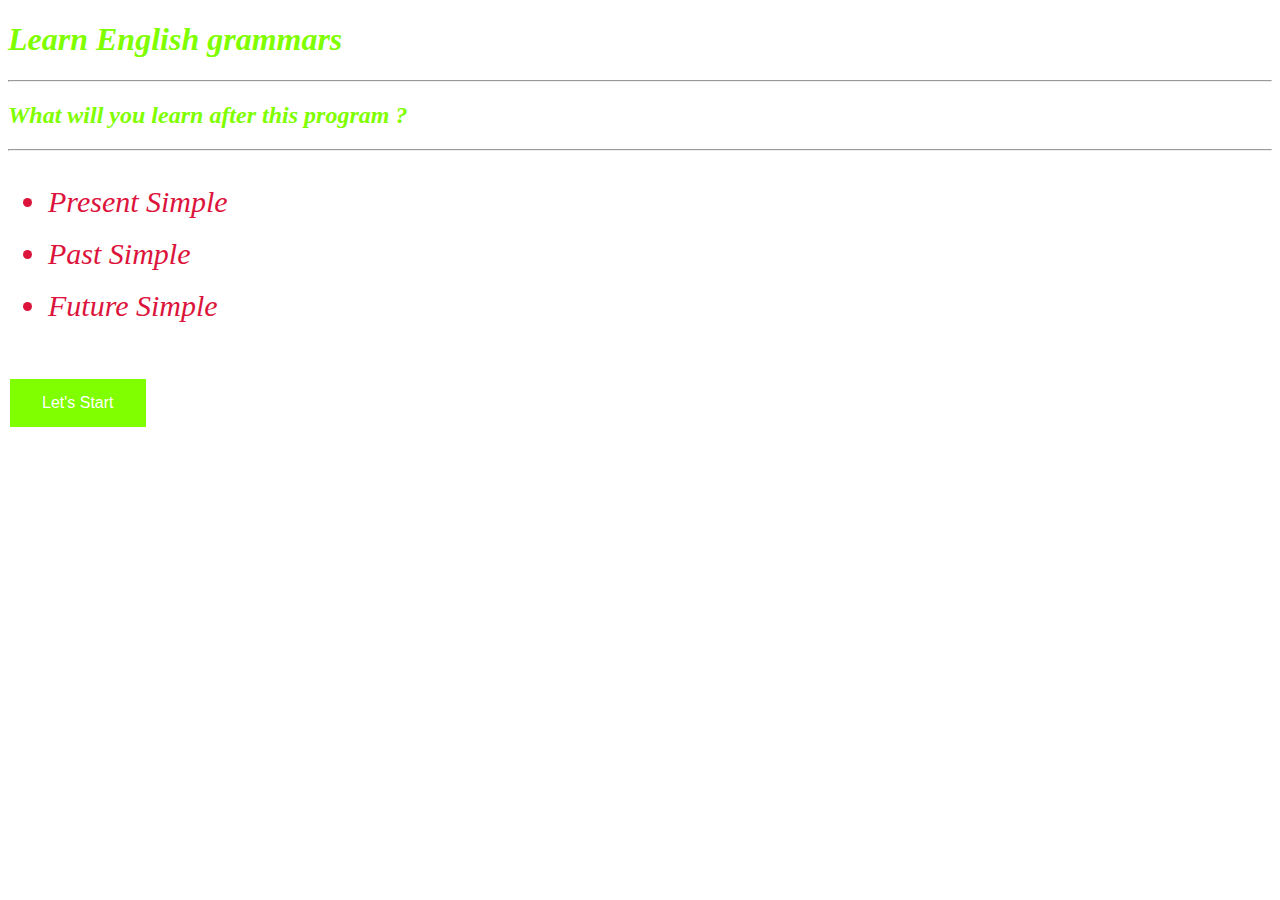
<file: index.html>
<!DOCTYPE html>
<html>
<head>
	<title></title>
	<link rel="stylesheet" type="text/css" href="style.css">
	<script
  src="https://code.jquery.com/jquery-3.5.1.min.js"
  integrity="sha256-9/aliU8dGd2tb6OSsuzixeV4y/faTqgFtohetphbbj0="
  crossorigin="anonymous"></script>
</head>
    <h1 id="header-1">Learn English grammars</h1>
    <hr>
<body>
	<h2>What will you learn after this program ?</h2>
		 <hr>
	<ul id="ul">
		
		  <br>
		<li id="li-1">Present Simple</li><br>
		<li id="li-2">Past Simple</li><br>
		<li id="li-3">Future Simple</li><br>
	</ul><br>
	<button id="start">Let's Start</button>

	




<script type="text/javascript" src="main.js"></script>
</body>
</html>
</file>
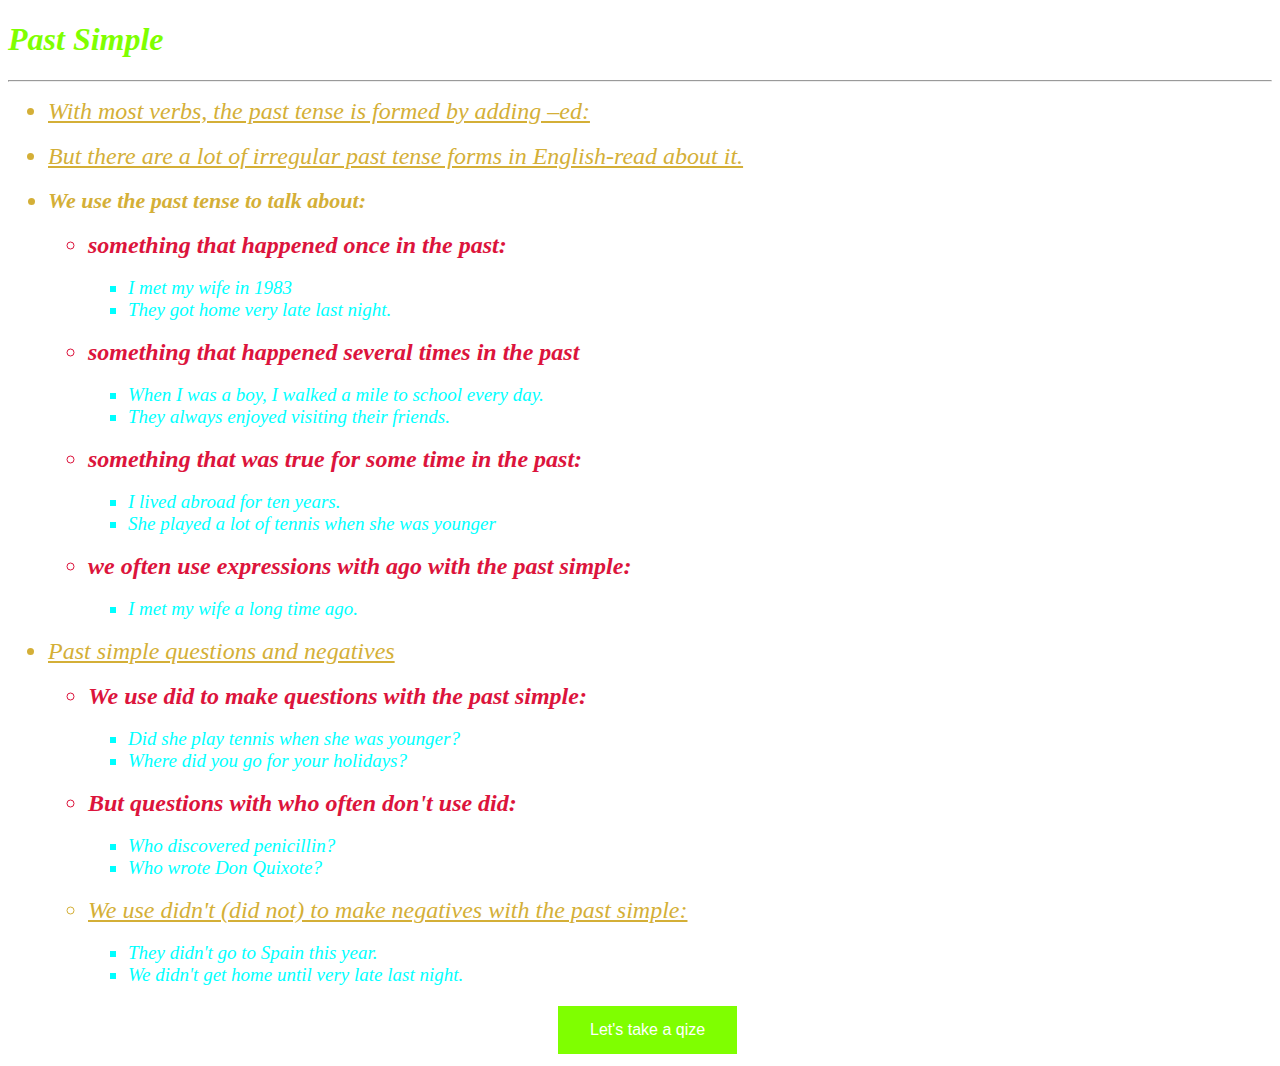
<file: past.html>
<!DOCTYPE html>
<html>
<head>
	<title></title>
	<link rel="stylesheet" type="text/css" href="past.css">
	<script
  src="https://code.jquery.com/jquery-3.5.1.min.js"
  integrity="sha256-9/aliU8dGd2tb6OSsuzixeV4y/faTqgFtohetphbbj0="
  crossorigin="anonymous"></script>
  <h1>Past Simple</h1>
  <hr>
</head>
<body>
	<ul>
		    <li class="list">With most verbs, the past tense is formed by adding –ed:</li><br>
		    <li class="list">But there are a lot of irregular past tense forms in English-read about it.</li><br>
		    <li class="li">We use the past tense to talk about:</li><br>
	<ul>
			<li class="use">something that happened once in the past:</li><br>
	<ul>
				<li class="ex">I met my wife in 1983</li>
				<li class="ex">They got home very late last night.</li><br>


	</ul>
			<li class="use">something that happened several times in the past</li><br>
	<ul>
				<li class="ex">When I was a boy, I walked a mile to school every day.</li>
				<li class="ex">They always enjoyed visiting their friends.</li><br>
	</ul>
			    <li class="use">something that was true for some time in the past:</li><br>
	<ul>
				<li class="ex">I lived abroad for ten years.</li>
				<li class="ex">She played a lot of tennis when she was younger</li><br>
	</ul>
			    <li class="use">we often use expressions with ago with the past simple:</li><br>
	<ul>
				<li class="ex">I met my wife a long time ago.</li><br>
	</ul>

	</ul>
		        <li class="list">Past simple questions and negatives</li><br>
	<ul>
			    <li class="use">We use did to make questions with the past simple:</li><br>
	<ul>
				<li class="ex">Did she play tennis when she was younger?</li>
				<li class="ex">Where did you go for your holidays?</li><br>
	</ul>
			    <li class="use">But questions with who often don't use did:</li><br>
	<ul>
				<li class="ex">Who discovered penicillin?</li>
				<li class="ex">Who wrote Don Quixote?</li><br>
	</ul>
			    <li class="list">We use didn't (did not) to make negatives with the past simple:</li><br>
	<ul>
				<li class="ex">They didn't go to Spain this year.</li>
				<li class="ex">We didn't get home until very late last night.</li>
	        </ul>
		</ul>
	</ul>





<button id="qize">Let's take a qize</button>



<script type="text/javascript" src="past.js"></script>
</body>
</html>
</file>
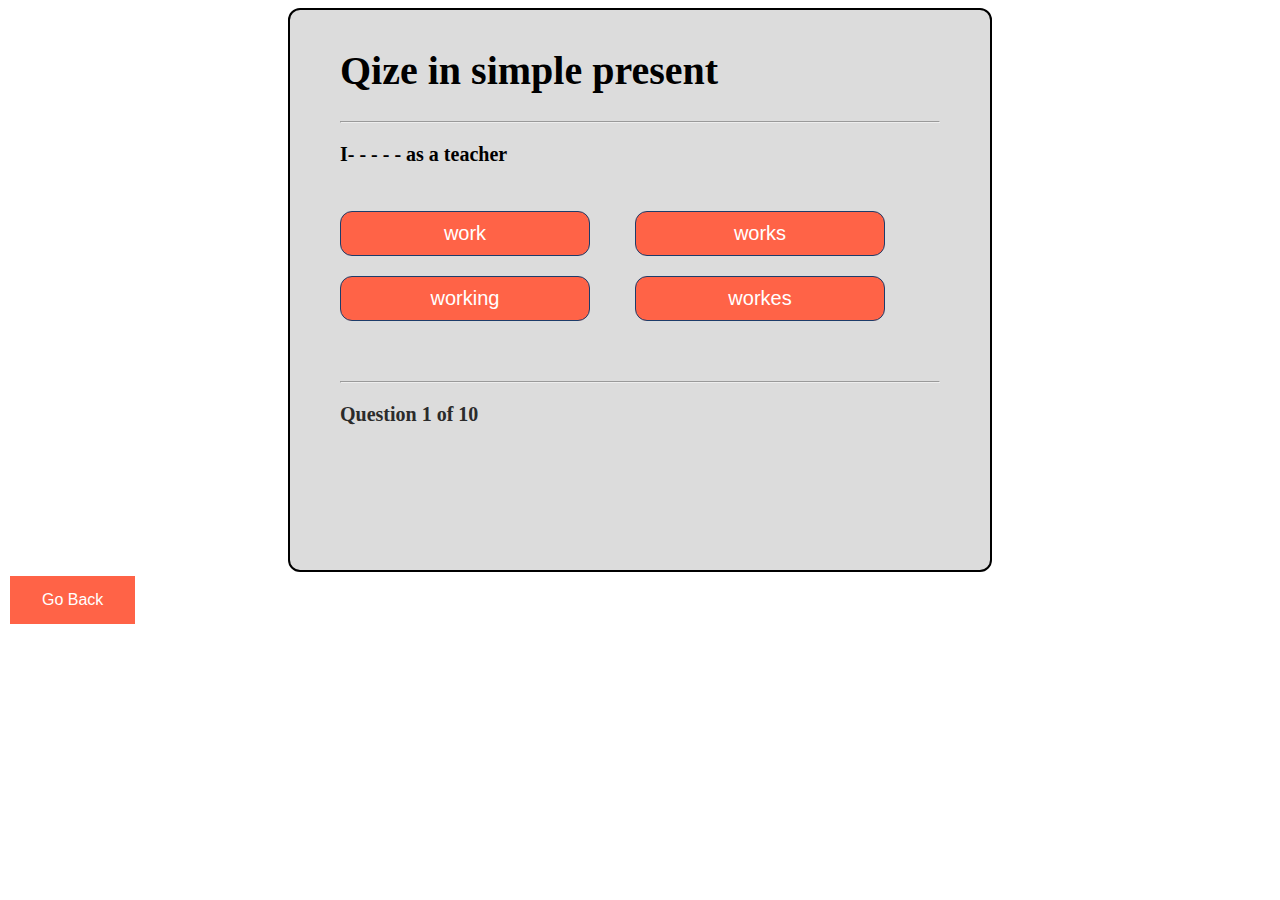
<file: qize-1.html>
<!DOCTYPE html>
<!-- code by webdevtrick (https://webdevtrick.com) -->
<html>
<head>
    <!-- <meta charset="UTF-8"> -->
    <title></title>
    <link rel="stylesheet" type="text/css" href="qize.css">
</head>
<body>
    <div class="all-body">
        <div id="quiz">
            <h1>Qize in simple present</h1>
            <hr style="margin-bottom: 20px">
 
            <p id="question"></p>
 
            <div class="buttons">
                <button id="btn0"><span id="choice0"></span></button>
                <button id="btn1"><span id="choice1"></span></button>
                <button id="btn2"><span id="choice2"></span></button>
                <button id="btn3"><span id="choice3"></span></button>
            </div>
 
            <hr style="margin-top: 50px">
            <footer>
                <p id="progress">Question x of y</p>
            </footer>
        </div>
    </div>
 
 <button id="back">Go Back</button>
<script src="qize-1.js"></script>
 
</body>
</html>
</file>
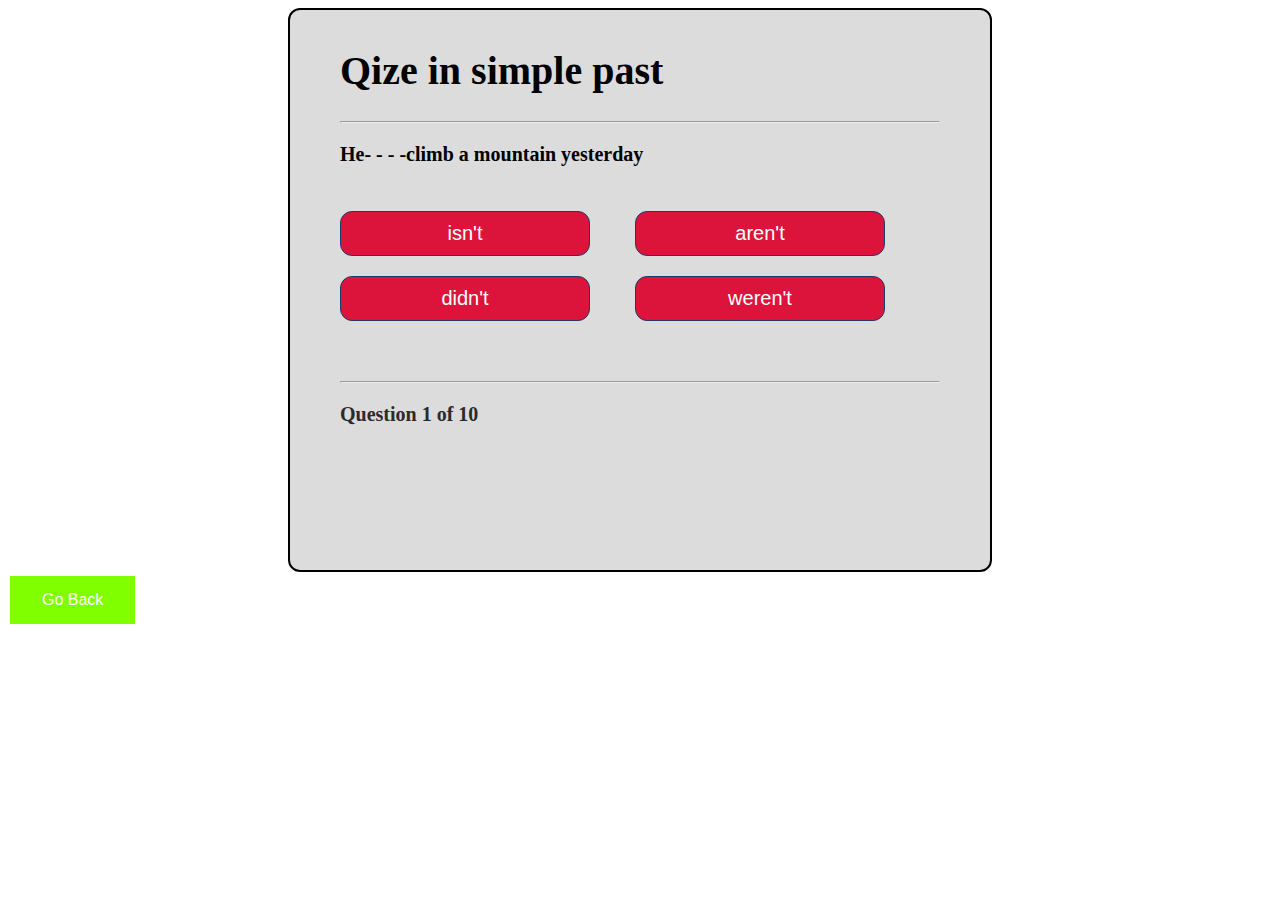
<file: qize-2.html>
<!DOCTYPE html>
<!-- code by webdevtrick (https://webdevtrick.com) -->
<html>
<head>
    <!-- <meta charset="UTF-8"> -->
    <title></title>
    <link rel="stylesheet" type="text/css" href="qize-2.css">
    <script
  src="https://code.jquery.com/jquery-3.5.1.min.js"
  integrity="sha256-9/aliU8dGd2tb6OSsuzixeV4y/faTqgFtohetphbbj0="
  crossorigin="anonymous"></script>
</head>
<body>
    <div class="all-body">
        <div id="quiz">
            <h1>Qize in simple past</h1>
            <hr style="margin-bottom: 20px">
 
            <p id="question"></p>
 
            <div class="buttons">
                <button id="btn0"><span id="choice0"></span></button>
                <button id="btn1"><span id="choice1"></span></button>
                <button id="btn2"><span id="choice2"></span></button>
                <button id="btn3"><span id="choice3"></span></button>
            </div>
 
            <hr style="margin-top: 50px">
            <footer>
                <p id="progress">Question x of y</p>
            </footer>
        </div>
    </div>
 
 <button id="back">Go Back</button>
<script src="qize-2.js"></script>
 
</body>
</html>
</file>
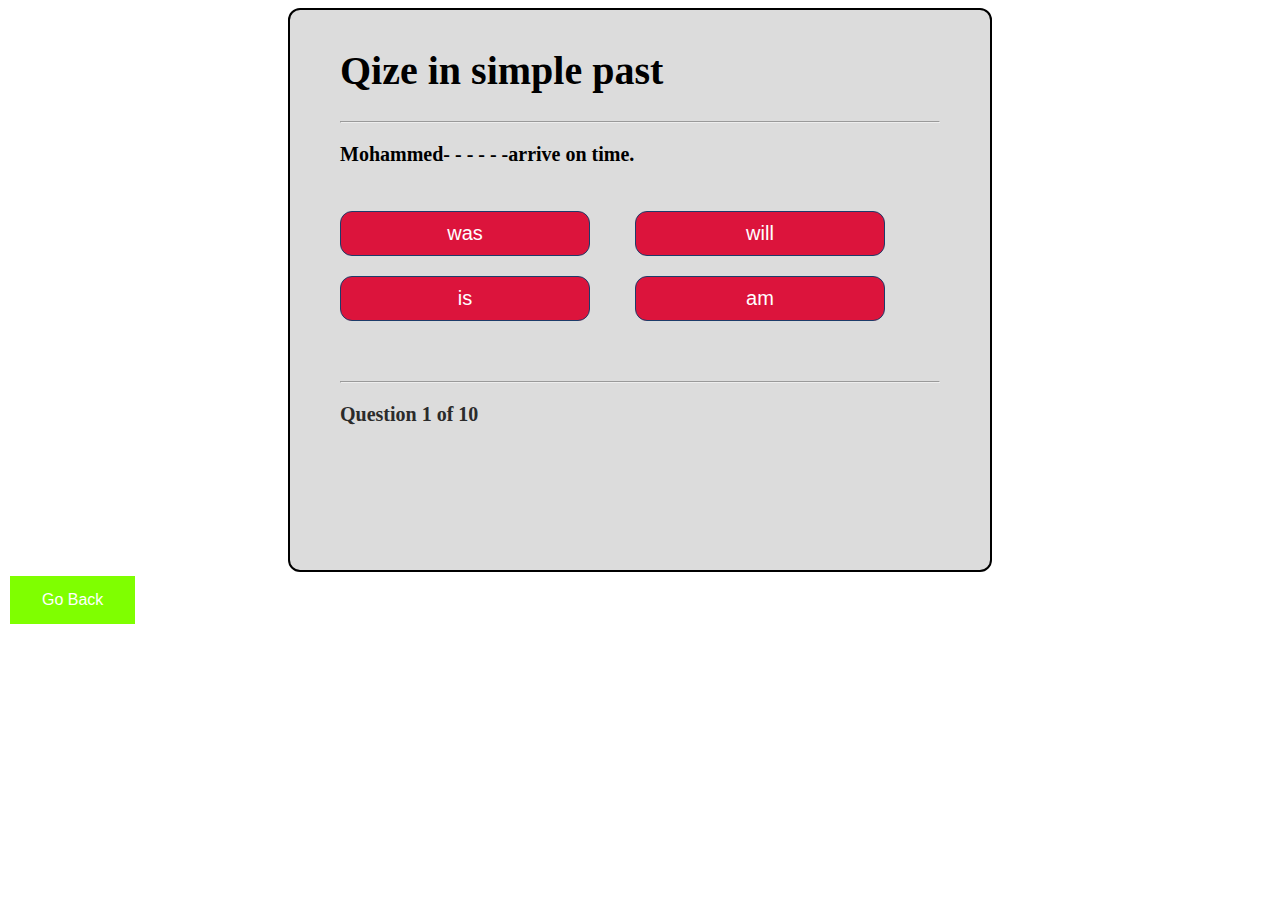
<file: qize-3.html>
<!DOCTYPE html>
<!-- code by webdevtrick (https://webdevtrick.com) -->
<html>
<head>
    <!-- <meta charset="UTF-8"> -->
    <title></title>
    <link rel="stylesheet" type="text/css" href="qize_3.css">
    <script
  src="https://code.jquery.com/jquery-3.5.1.min.js"
  integrity="sha256-9/aliU8dGd2tb6OSsuzixeV4y/faTqgFtohetphbbj0="
  crossorigin="anonymous"></script>
</head>
<body>
    <div class="all-body">
        <div id="quiz">
            <h1>Qize in simple past</h1>
            <hr style="margin-bottom: 20px">
 
            <p id="question"></p>
 
            <div class="buttons">
                <button id="btn0"><span id="choice0"></span></button>
                <button id="btn1"><span id="choice1"></span></button>
                <button id="btn2"><span id="choice2"></span></button>
                <button id="btn3"><span id="choice3"></span></button>
            </div>
 
            <hr style="margin-top: 50px">
            <footer>
                <p id="progress">Question x of y</p>
            </footer>
        </div>
    </div>
 
 <button id="back">Go Back</button>
<script src="q3.js"></script>
 
</body>
</html>
</file>
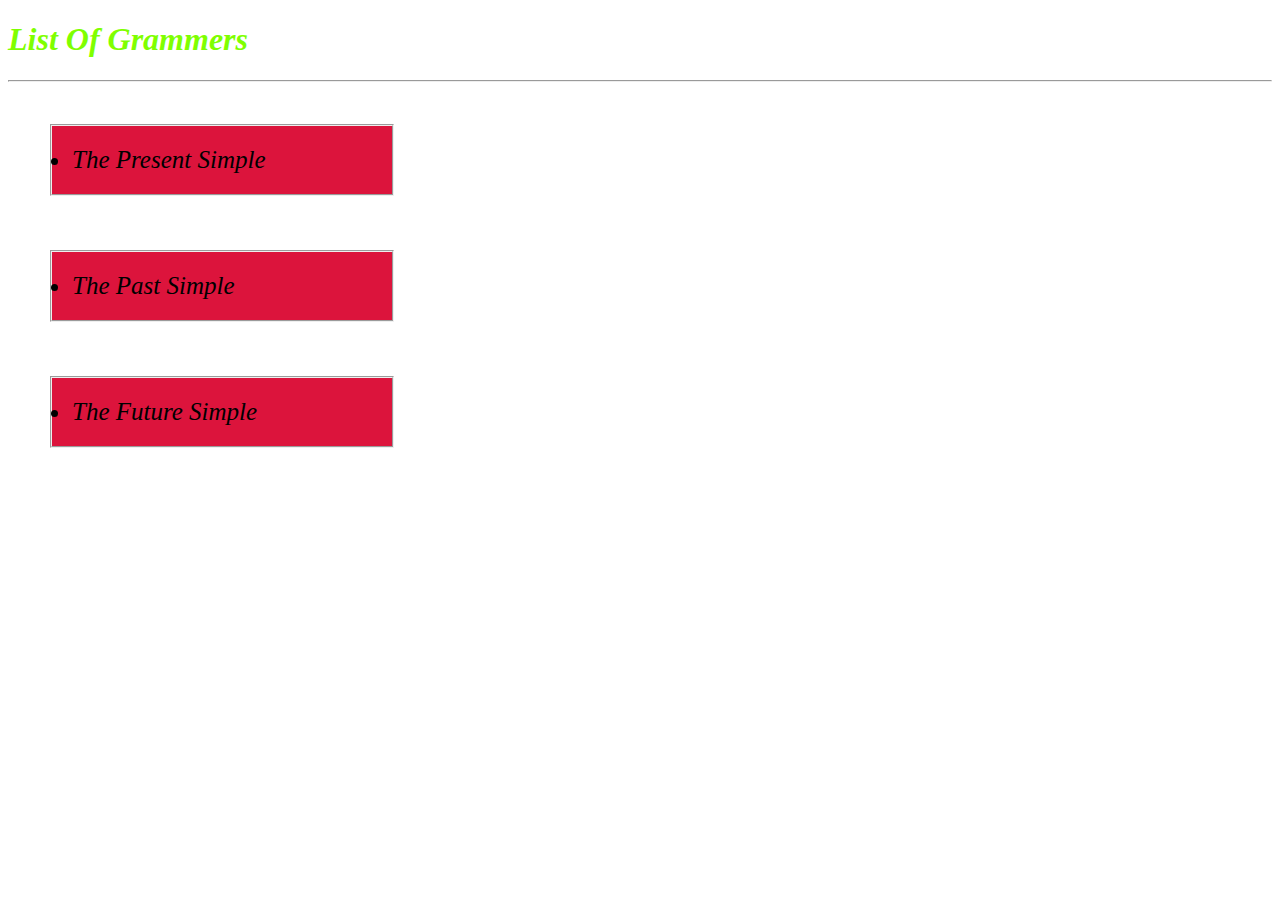
<file: seconed.html>
<!DOCTYPE html>
<html>
<head>
	<title></title>
	<link rel="stylesheet" type="text/css" href="seconed.css">
	<script
  src="https://code.jquery.com/jquery-3.5.1.min.js"
  integrity="sha256-9/aliU8dGd2tb6OSsuzixeV4y/faTqgFtohetphbbj0="
  crossorigin="anonymous"></script>
</head>
  <h1>List Of Grammers</h1>
  <hr><br>
<body>
	<ul>
		<fieldset>
		<li id="spr">The Present Simple</li>
		</fieldset><br><br><br>
		<fieldset>
			<li id="spa">The Past Simple</li>
		</fieldset><br><br><br>
		<fieldset>
			<li id="sf">The Future Simple</li>
		</fieldset>
	</ul>

<script type="text/javascript" src="seconed.js"></script>
</body>
</html>
</file>
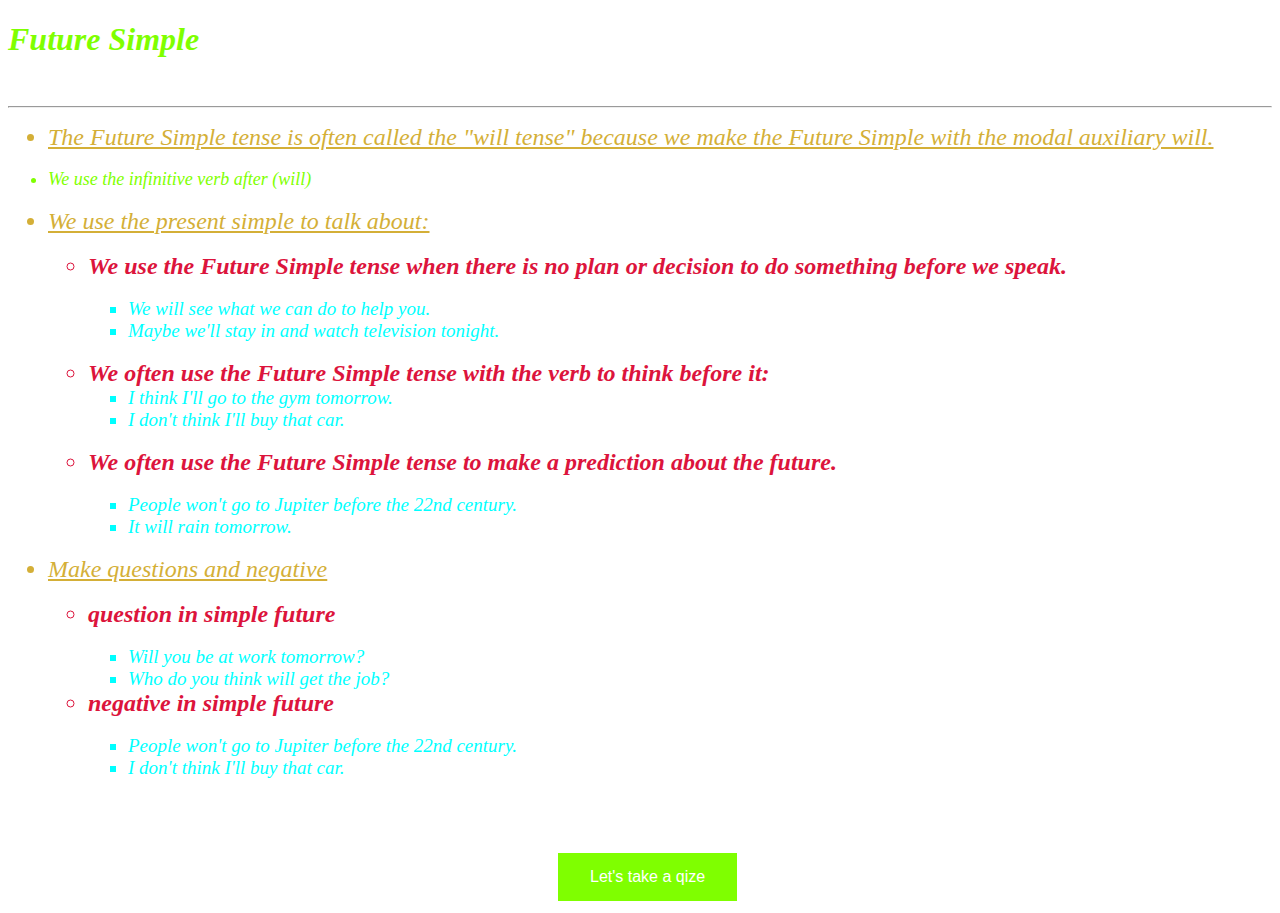
<file: sf.html>
<!DOCTYPE html>
<html>
<head>
	<title></title>
	<link rel="stylesheet" type="text/css" href="sf.css">
	<script
  src="https://code.jquery.com/jquery-3.5.1.min.js"
  integrity="sha256-9/aliU8dGd2tb6OSsuzixeV4y/faTqgFtohetphbbj0="
  crossorigin="anonymous"></script>
  <h1>Future Simple</h1><br>
  <hr>
</head>
<body>
	<ul>
		<li class="list">The Future Simple tense is often called the "will tense" because we make the Future Simple with the modal auxiliary will.</li><br>
		<li  id="one">We use the infinitive verb after (will)</li><br>
		<li class="list">We use the present simple to talk about:</li><br>
		<ul>
			<li class="use">We use the Future Simple tense when there is no plan or decision to do something before we speak.</li><br>
			<ul>
				<li class="ex">We will see what we can do to help you.</li>
				<li class="ex">Maybe we'll stay in and watch television tonight.</li><br>
			</ul>
			<li class="use">We often use the Future Simple tense with the verb to think before it:</li>
			<ul>
				<li class="ex">I think I'll go to the gym tomorrow.</li>
				<li class="ex">I don't think I'll buy that car.</li><br>
			</ul>
                <li class="use">We often use the Future Simple tense to make a prediction about the future.</li><br>
                <ul>
                	<li class="ex">People won't go to Jupiter before the 22nd century.</li>
                	<li class="ex">It will rain tomorrow.</li><br>
                </ul>

		</ul>
		<li class="list">Make questions and negative</li><br>
		<ul>
			<li class="use">question in simple future</li><br>
			<ul>
				<li class="ex">Will you be at work tomorrow?</li>
				<li class="ex">Who do you think will get the job?</li>
			</ul>
			<li class="use">negative in simple future</li><br>
			<ul>
				<li class="ex">People won't go to Jupiter before the 22nd century.</li>
				<li class="ex">I don't think I'll buy that car.</li>
			</ul>
		</ul>


	</ul><br><br><br>



<button id="qize">Let's take a qize</button>



<script type="text/javascript" src="sf.js"></script>
</body>
</html>
</file>
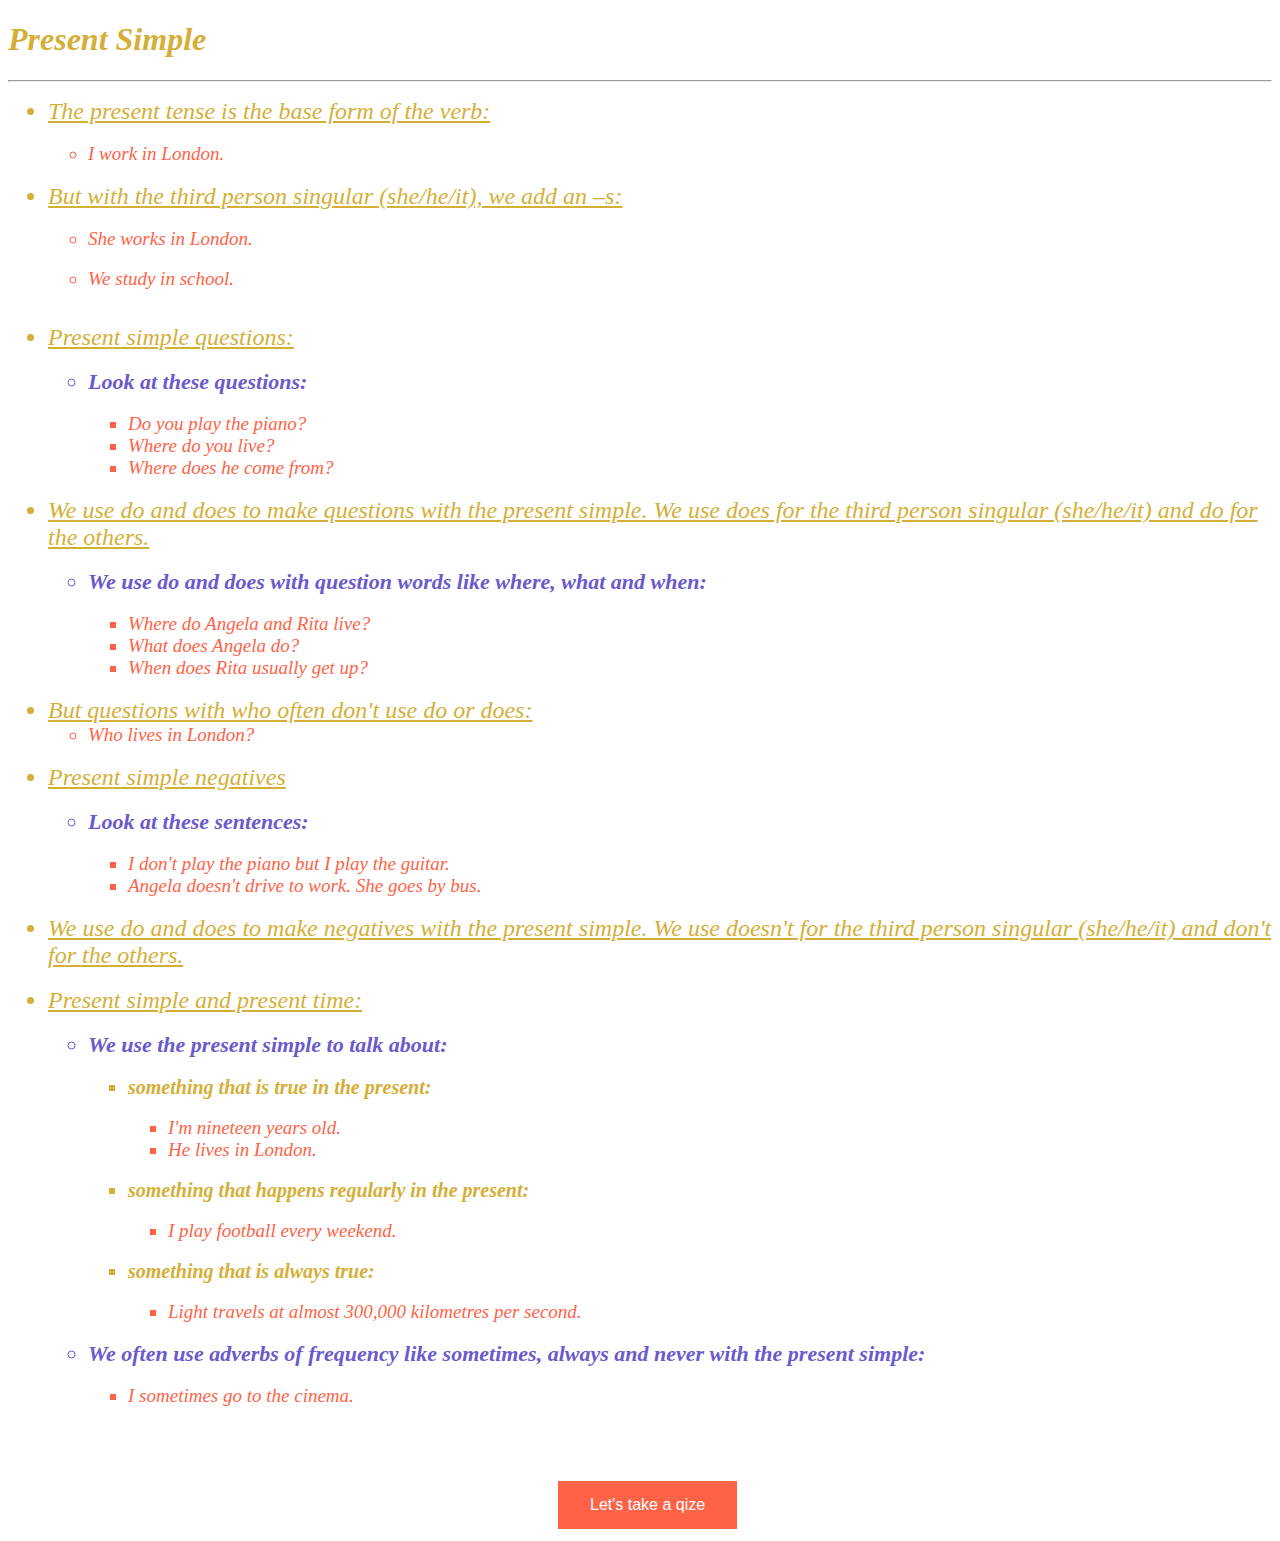
<file: spr.html>
<!DOCTYPE html>
<html>
<head>
	<title></title>
	<link rel="stylesheet" type="text/css" href="spr.css">
	<script
  src="https://code.jquery.com/jquery-3.5.1.min.js"
  integrity="sha256-9/aliU8dGd2tb6OSsuzixeV4y/faTqgFtohetphbbj0="
  crossorigin="anonymous"></script>
	<h1>Present Simple</h1>
	<hr>
</head>

<body>
	<ul>
	    <li class="list">The present tense is the base form of the verb:</li><br>

    <ul>
    	<li class="ex">I work in London.</li><br>
    </ul>
        <li class="list">But with the third person singular (she/he/it), we add an –s:</li><br>

    <ul>
       	<li class="ex">She works in London.</li><br>
       	<li class="ex">We study in school.</li><br>
    </ul>
</ul>
    <ul>
    	<li class="list">Present simple questions:</li><br>
    	<ul>
    	<li class="li">Look at these questions:</li><br>
    	<ul>
    		<li class="ex">Do you play the piano?</li>
    		<li class="ex">Where do you live?</li>
    		<li class="ex">Where does he come from?</li><br>
    	</ul>
    	</ul>
    	<li class="list">We use do and does to make questions with the present simple. We use does for the third person singular (she/he/it) and do for the others.</li><br>
    	<ul>
    		<li class="li">We use do and does with question words like where, what and when:</li><br>
    		<ul>
    		<li class="ex">Where do Angela and Rita live?</li>
            <li class="ex">What does Angela do?</li>
            <li class="ex">When does Rita usually get up?</li><br>
    		</ul>
    	</ul>
    	<li class="list">But questions with who often don't use do or does:</li>
    	<ul>
    		<li class="ex">Who lives in London?</li><br>
    	</ul>
    	<li class="list">Present simple negatives</li><br>
    	<ul>
    		<li class="li">Look at these sentences:</li><br>
    		<ul>
    			<li class="ex">I don't play the piano but I play the guitar.</li>
    			<li class="ex">Angela doesn't drive to work. She goes by bus.</li><br>
    		</ul>
    	</ul>
    	<li class="list">We use do and does to make negatives with the present simple. We use doesn't for the third person singular (she/he/it) and don't for the others.</li><br>
    	<li class="list">Present simple and present time:</li><br>
    	<ul>
    		<li class="li">We use the present simple to talk about:</li><br>
    		<ul>
    	    <li class="use">something that is true in the present:</li><br>
    	    <ul>
    	    	<li class="ex">I'm nineteen years old.</li>
    	    	<li class="ex">He lives in London.</li><br>
    	    </ul>
    	    <li class="use">something that happens regularly in the present:</li><br>
    	    <ul>
    	    	<li class="ex">I play football every weekend.</li><br>
    	    </ul>
    	    <li class="use">something that is always true:</li><br>
    	    <ul>
    	    	<li class="ex">Light travels at almost 300,000 kilometres per second.</li><br>
    	    </ul>
    		</ul>
    		<li class="li">We often use adverbs of frequency like sometimes, always and never with the present simple:</li><br>
    		<ul>
    		<li class="ex">I sometimes go to the cinema.</li>
    	</ul>
    	</ul>
    	
    	
    </ul><br><br><br>

   

	</ul>
	<button id="qize">Let's take a qize</button>





<script type="text/javascript" src="spr.js"></script>
</body>
</html>
</file>
<file: style.css>
body{
	background-image:url(file:///C:/Users/F5/Downloads/thumb2-black-wooden-texture-4k-back-backgrounds-macro-wooden-textures.jpg); 
}
#header-1{

	color: #7FFF00;
    font-style: oblique
}

h2{
	color:#7FFF00;
	font-style: oblique
}

#li-1, #li-2, #li-3{
	color: #DC143C;
    font-style:italic; 
    font-size:30px;
    width: bold;
}

#start{
	background-color:#7FFF00; 
  border: none;
  color: white;
  padding: 15px 32px;
  text-align: center;
  text-decoration: none;
  display: inline-block;
  font-size: 16px;
  margin: 4px 2px;
  
}
</file>
<file: past.css>
body{
	background-image:url(file:///C:/Users/F5/Downloads/thumb2-black-wooden-texture-4k-back-backgrounds-macro-wooden-textures.jpg); 
}
h1{
	color:  #7FFF00;
    font-style: italic;
}
body{
	color: #d4af37;
	font-style: italic;
}
.list{
	font-size: 24px
  
}
.ex{
	color: #00FFFF ;
	font-size: 19px
}
.use{
	font-weight: bold;
	font-size: 24px

}
.use{
	color:#DC143C;
}
.li{
    color: ;
    font-weight: bold;
    font-size:22px 

}
.list{
	text-decoration-line:underline;
}

#qize{
	background-color:#7FFF00; 
  border: none;
  color: white;
  padding: 15px 32px;
  text-align: center;
  text-decoration: none;
  display: inline-block;
  font-size: 16px;
  margin: 4px 2px;
  margin-left: 550px
}
</file>
<file: qize.css>
body {
   background-image:url(file:///C:/Users/F5/Downloads/black.jpg); 
}
 
.all-body {
    width: 600px;
    height: 500px;
    margin: 0 auto;
    background-color: rgb(196,196,196,0.6)
 ;
    padding: 10px 50px 50px 50px;
    border: 2px solid ;
     border-radius: 12px;
     font-weight: bold;
     font-size: 20px
    
}

.buttons {
    margin-top: 35px;
}
 
#btn0, #btn1, #btn2, #btn3 {
    background-color: tomato;
    width: 250px;
    font-size: 20px;
    color: #fff;
    border: 1px solid #1D3C6A;
    margin: 10px 40px 10px 0px;
    padding: 10px 10px;
    border-radius: 12px;
}
 

#progress {
    color: #2b2b2b;
    font-size: 20px;
    font-weight: : bold
}
#back{
	background-color:tomato; 
  border: none;
  color: white;
  padding: 15px 32px;
  text-align: center;
  text-decoration: none;
  display: inline-block;
  font-size: 16px;
  margin: 4px 2px;
  
}
</file>
<file: qize-2.css>
body {
   background-image:url(file:///C:/Users/F5/Downloads/thumb2-black-wooden-texture-4k-back-backgrounds-macro-wooden-textures.jpg); 
}
 
.all-body {
    width: 600px;
    height: 500px;
    margin: 0 auto;
    background-color: rgb(196,196,196,0.6)
 ;
    padding: 10px 50px 50px 50px;
    border: 2px solid ;
     border-radius: 12px;
     font-weight: bold;
     font-size: 20px
    
}

.buttons {
    margin-top: 35px;
}
 
#btn0, #btn1, #btn2, #btn3 {
    background-color: #DC143C;
    width: 250px;
    font-size: 20px;
    color: #fff;
    border: 1px solid #1D3C6A;
    margin: 10px 40px 10px 0px;
    padding: 10px 10px;
    border-radius: 12px;
}
 

#progress {
    color: #2b2b2b;
    font-size: 20px;
    font-weight: : bold
}
#back{
	background-color:#7FFF00; 
  border: none;
  color: white;
  padding: 15px 32px;
  text-align: center;
  text-decoration: none;
  display: inline-block;
  font-size: 16px;
  margin: 4px 2px;
  
}
</file>
<file: qize_3.css>
body {
   background-image:url(file:///C:/Users/F5/Downloads/thumb2-black-wooden-texture-4k-back-backgrounds-macro-wooden-textures.jpg); 
}
 
.all-body {
    width: 600px;
    height: 500px;
    margin: 0 auto;
    background-color: rgb(196,196,196,0.6)
 ;
    padding: 10px 50px 50px 50px;
    border: 2px solid ;
     border-radius: 12px;
     font-weight: bold;
     font-size: 20px
    
}

.buttons {
    margin-top: 35px;
}
 
#btn0, #btn1, #btn2, #btn3 {
    background-color:#DC143C;
    width: 250px;
    font-size: 20px;
    color: #fff;
    border: 1px solid #1D3C6A;
    margin: 10px 40px 10px 0px;
    padding: 10px 10px;
    border-radius: 12px;
}
 

#progress {
    color: #2b2b2b;
    font-size: 20px;
    font-weight: : bold
}
#back{
	background-color:#7FFF00; 
  border: none;
  color: white;
  padding: 15px 32px;
  text-align: center;
  text-decoration: none;
  display: inline-block;
  font-size: 16px;
  margin: 4px 2px;
  
}
</file>
<file: seconed.css>
fieldset {
background-color:#DC143C;
  max-width:300px;
  padding:20px;

}

body{
	background-image:url(file:///C:/Users/F5/Downloads/thumb2-black-wooden-texture-4k-back-backgrounds-macro-wooden-textures.jpg);
}

h1{
	color: #7FFF00;
    font-style: oblique
}

li{
	color: black;
    font-style:italic; 
    font-size:25px;
    width: bold;
}
</file>
<file: sf.css>
body{
	background-image:url(file:///C:/Users/F5/Downloads/thumb2-black-wooden-texture-4k-back-backgrounds-macro-wooden-textures.jpg); 
}
h1{
	color: #7FFF00;
    font-style: italic;
}
body{
	color: #d4af37;
	font-style: italic;
}
.list{
	font-size: 24px
  
}
.ex{
	color: #00FFFF;
	font-size: 19px
}
.use{
  color: #DC143C;
	font-weight: bold;
	font-size: 24px;
  font-style: italic;
  
}
.li{
    color: #DC143C;
    font-weight: bold;
    font-size:22px 

}
.list{
	text-decoration-line:underline;
}
#qize{
	background-color:#7FFF00; 
  border: none;
  color: white;
  padding: 15px 32px;
  text-align: center;
  text-decoration: none;
  display: inline-block;
  font-size: 16px;
  margin: 4px 2px;
  margin-left: 550px
}

#one{
  color:#7FFF00;
  font-size: 18px;

}
</file>
<file: spr.css>
body{
	background-image:url(file:///C:/Users/F5/Downloads/black.jpg); 
}
h1{
	color: #d4af37;
    font-style: oblique
}
body{
	color: #d4af37;
	font-style: oblique
}
.list{
	font-size: 24px
  
}
.ex{
	color: tomato;
	font-size: 19px
}
.use{
	font-weight: bold;
	font-size: 20px
}
.li{
    color: slateblue;
    font-weight: bold;
    font-size:22px 

}
.list{
	text-decoration-line:underline;
}
#qize{
	background-color:tomato; 
  border: none;
  color: white;
  padding: 15px 32px;
  text-align: center;
  text-decoration: none;
  display: inline-block;
  font-size: 16px;
  margin: 4px 2px;
  margin-left: 550px
}
</file>
